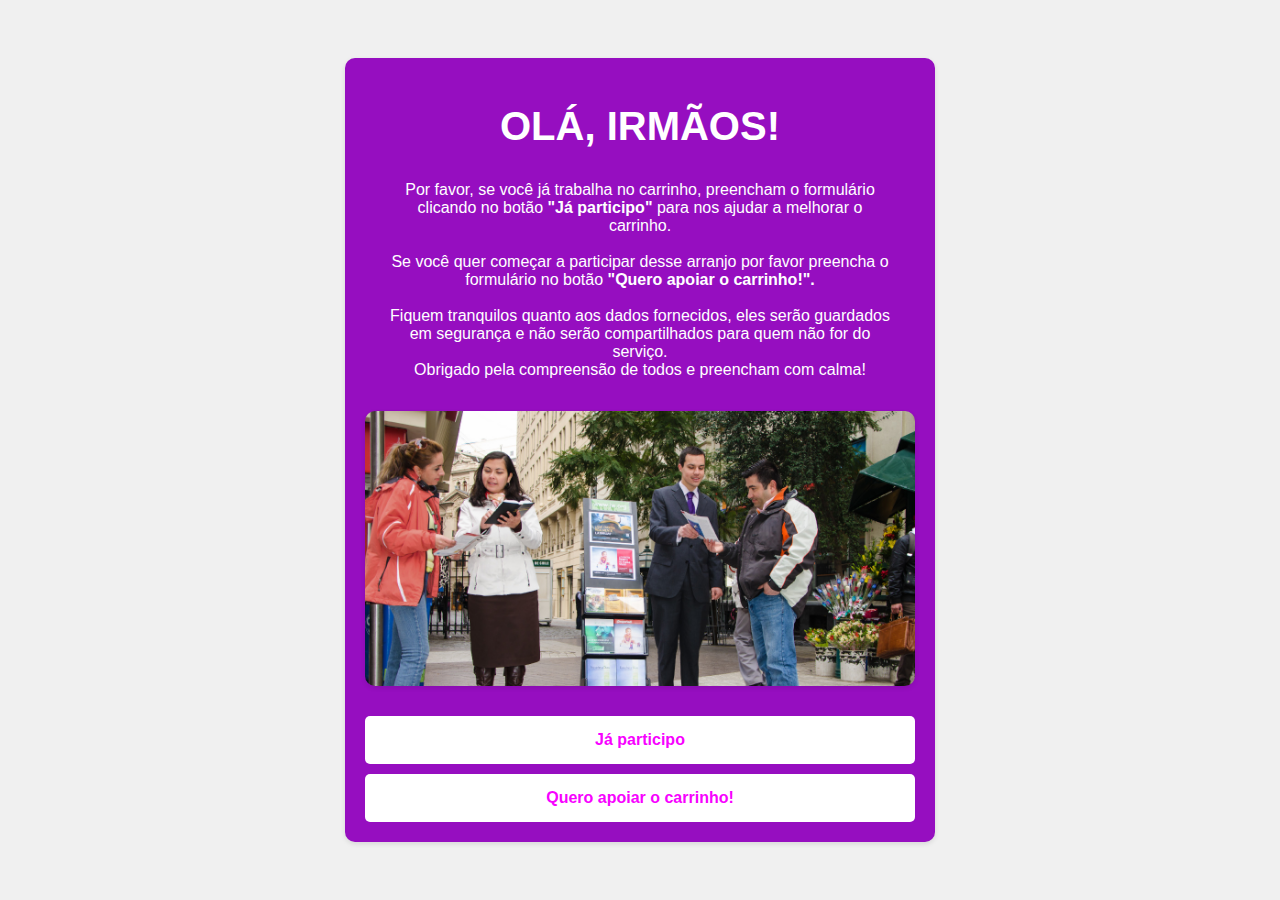
<file: index.html>
<!DOCTYPE html>
<html lang="pt">
<head>
  <meta charset="UTF-8">
  <meta name="viewport" content="width=device-width, initial-scale=1.0">
  <title>Carrinho</title>
  <link rel="stylesheet" href="style.css">
  <link rel="shortcut icon" type="imagex/png" href="./img/Formulário.png">
</head>
<body>
  <div class="container">
    <div class="content">
      <h1>OLÁ, IRMÃOS!</h1>
      <p>Por favor, se você já trabalha no carrinho, preencham o formulário clicando no botão <strong>"Já participo"</strong> para nos ajudar a melhorar o carrinho.
      <br><br>Se você quer começar a participar desse arranjo por favor preencha o formulário no botão <strong>"Quero apoiar o carrinho!".</strong> 
      <br><br>Fiquem tranquilos quanto aos dados fornecidos, eles serão guardados em segurança e não serão compartilhados para quem não for do serviço. 
      <br>Obrigado pela compreensão de todos e preencham com calma!</p>
      <div class="button-container">
        <a href="formulário2.html" class="botao"><strong>Quero apoiar o carrinho!</strong></a>
        <a href="formulário.html" class="botao"><strong>Já participo</strong></a>
        <img src="./img/Carrinho.jpg" alt="Carrinho" class="image">
      </div>
    </div>
  </div>
</body>
</html>
</file>
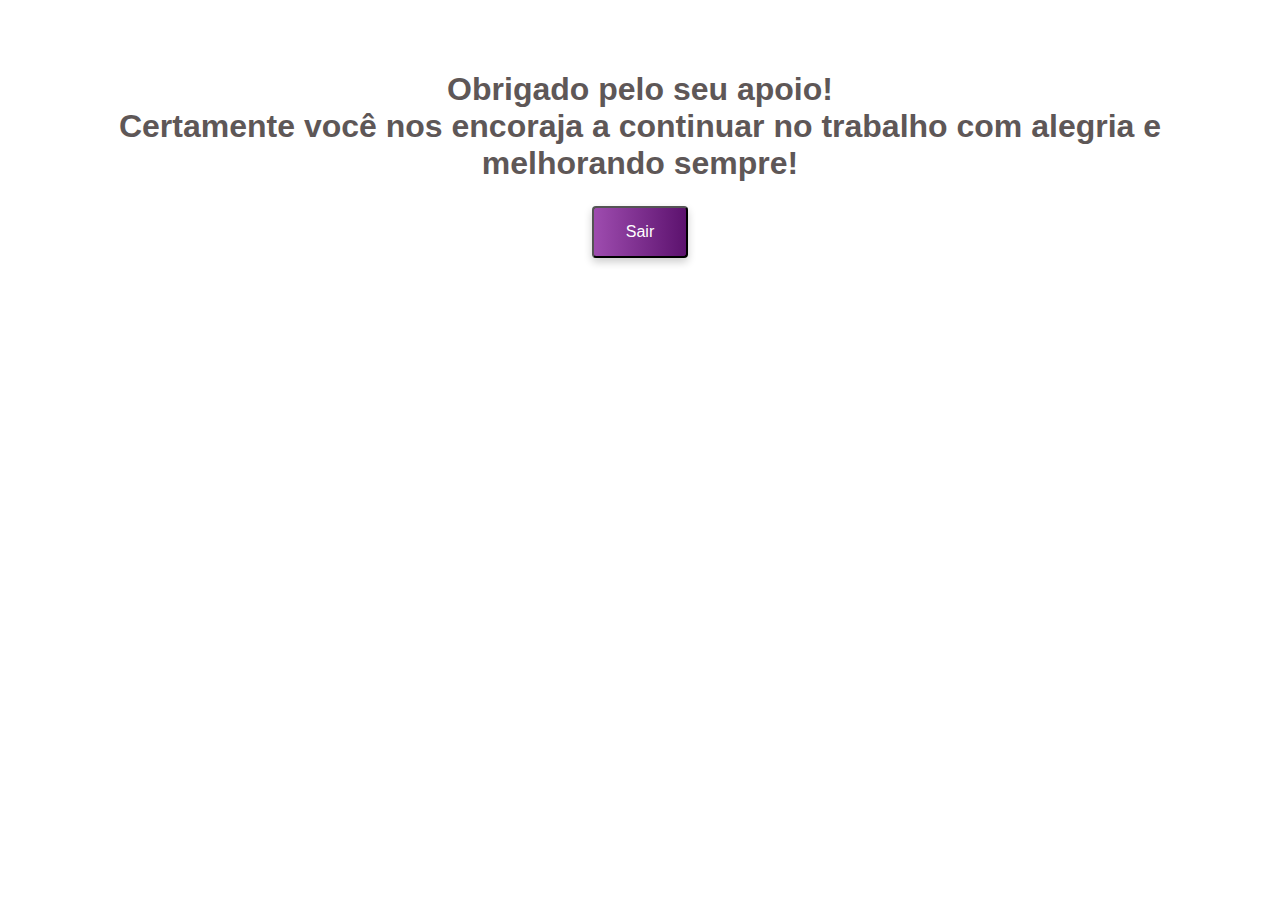
<file: agradecimento.html>
<!DOCTYPE html>
<html lang="pt">
<head>
    <meta charset="UTF-8">
    <meta name="viewport" content="width=device-width, initial-scale=1.0">
    <title>Agradecimento</title>
    <link rel="stylesheet" href="agradecimento.css">
    <link rel="shortcut icon" type="imagex/png" href="./img/Formulário.png">
</head>
<body>
    <h1>Obrigado pelo seu apoio! <br>Certamente você nos encoraja a continuar no trabalho com alegria e melhorando sempre!</h1>
    <a href="index.html"><button>Sair</button></a>
</body>
</html>
</file>
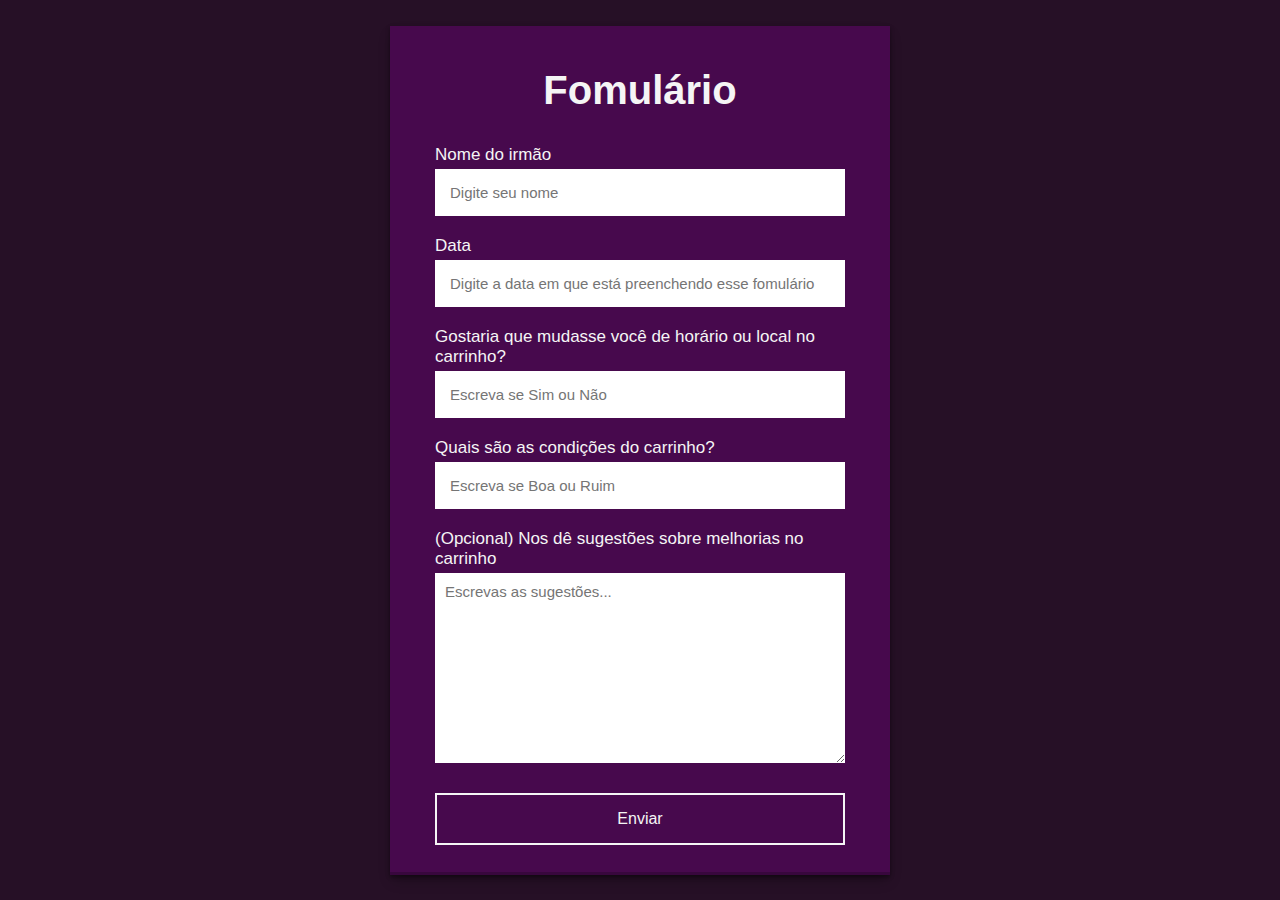
<file: formulário.html>
<!DOCTYPE html>
<html lang="pt">
<head>
    <meta charset="UTF-8">
    <meta http-equiv="X-UA-Compatible" content="IE=edge">
    <meta name="viewport" content="width=device-width, initial-scale=1.0">
    <link rel="stylesheet" href="formulário.css">
    <link rel="shortcut icon" type="imagex/png" href="./img/Formulário.png">
    <title>Fomulário</title>
</head>
<body>
    <section>
        <h2>Fomulário</h2>
        <form action="https://api.staticforms.xyz/submit" method="post">
            <label>Nome do irmão</label>
            <input type="text" name="$nome" placeholder="Digite seu nome" autocomplete="on" required>
            <label>Data</label>
            <input type="text" name="$data" placeholder ="Digite a data em que está preenchendo esse fomulário" required>
            <label>Gostaria que mudasse você de horário ou local no carrinho?</label>
            <input type="text" name="$mudança no horário ou local" placeholder="Escreva se Sim ou Não" autocomplete="off" required>
            <label>Quais são as condições do carrinho?</label>
            <input type="text" name="$condições do carrinho" placeholder="Escreva se Boa ou Ruim" autocomplete="off" required></input>
            <label>(Opcional) Nos dê sugestões sobre melhorias no carrinho</label>
            <textarea name="$sugestões" cols="30" rows="10" placeholder="Escrevas as sugestões..."></textarea>
            <button type="submit">Enviar</button>

            <input type="hidden" name="accessKey" value="f61c02e4-3f14-4dcf-b8ae-b9b98b3bdf8c">
            <input type="hidden" name="redirectTo" value="https://renanmestre.github.io/Carrinho/agradecimento.html">
        </form>
    </section>
</body>
</html>
</file>
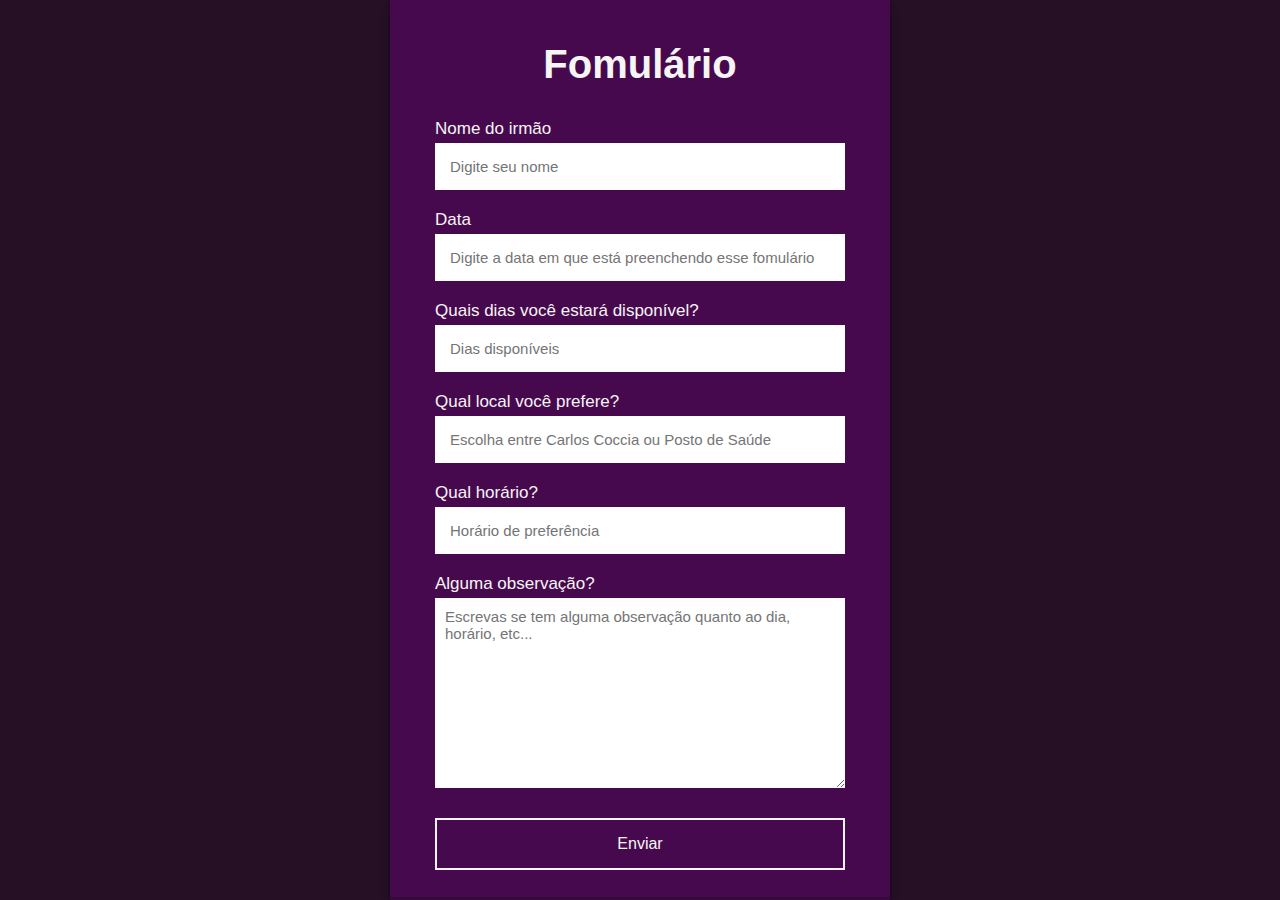
<file: formulário2.html>
<!DOCTYPE html>
<html lang="pt">
<head>
    <meta charset="UTF-8">
    <meta http-equiv="X-UA-Compatible" content="IE=edge">
    <meta name="viewport" content="width=device-width, initial-scale=1.0">
    <link rel="stylesheet" href="formulário.css">
    <link rel="shortcut icon" type="imagex/png" href="./img/Formulário.png">
    <title>Participar</title>
</head>
<body>
    <section>
        <h2>Fomulário</h2>
        <form action="https://api.staticforms.xyz/submit" method="post">
            <label>Nome do irmão</label>
            <input type="text" name="$nome" placeholder="Digite seu nome" autocomplete="on" required>
            <label>Data</label>
            <input type="text" name="$data" placeholder ="Digite a data em que está preenchendo esse fomulário" required>
            <label>Quais dias você estará disponível?</label>
            <input type="text" name="$dias disponíveis" placeholder="Dias disponíveis" autocomplete="on" required></input>
            <label>Qual local você prefere?</label>
            <input type="text" name="$local de preferência" placeholder="Escolha entre Carlos Coccia ou Posto de Saúde" autocomplete="on" required></input>
            <label>Qual horário?</label>
            <input type="text" name="$horário" placeholder="Horário de preferência" autocomplete="on" required></input>
            <label>Alguma observação?</label>
            <textarea name="$observações" cols="30" rows="10" placeholder="Escrevas se tem alguma observação quanto ao dia, horário, etc..."></textarea>
            <button type="submit">Enviar</button>

            <input type="hidden" name="accessKey" value="f61c02e4-3f14-4dcf-b8ae-b9b98b3bdf8c">
            <input type="hidden" name="redirectTo" value="https://renanmestre.github.io/Carrinho/agradecimento.html">
        </form>
    </section>
</body>
</html>
</file>
<file: style.css>
body {
    font-family: Arial, sans-serif;
    margin: 0;
    display: flex;
    justify-content: center;
    align-items: center;
    min-height: 100vh;
    background-color: #f0f0f0;
  }
  
  .container {
    max-width: 800px;
    padding: 20px;
    text-align: center;
    background-color: #960ec0; /* Fundo branco para o container */
    box-shadow: 0px 2px 5px rgba(0, 0, 0, 0.1); /* Adiciona uma sombra suave */
    border-radius: 10px; /* Arredonda as bordas do container */
  }
  
  .content {
    display: flex;
    flex-direction: column;
    align-items: center;
  }
  
  h1 {
    font-size: 2.5rem;
    margin-bottom: 1rem;
    color: #ffffff;
  }
  
  p {
    max-width: 500px;
    margin-bottom: 2rem;
    color: #ffffff;
  }
  
  .button-container {
    display: flex;
    flex-direction: column-reverse; /* Inverte a ordem dos elementos */
  }
  
  .image {
    width: 550px;
    height: auto;
    border-radius: 10px;
    box-shadow: 0px 2px 5px rgba(0, 0, 0, 0.1);
    margin-bottom: 20px;
  }
  
  .botao {
    background-color: #ffffff;
    color: rgb(247, 2, 255);
    padding: 15px 30px;
    border: none;
    border-radius: 5px;
    cursor: pointer;
    transition: all 0.3s ease-in-out;
    text-decoration: none;
    margin: 10px 0 0 0;
  }
  
  .botao:hover {
    background-color: #6b0e75;
    box-shadow: 0px 5px 10px rgba(0, 0, 0, 0.2);
  }

  /* Media Queries */
@media screen and (max-width: 768px) { 
    .container {
      padding: 15px; 
    }
  
    h1 {
      font-size: 1.8rem; 
    }
  
    .image {
      max-width: 100%; 
      height: auto; 
    }
  }
</file>
<file: agradecimento.css>
/* agracedimento.css */

body {
    font-family: 'Montserrat', sans-serif;
    text-align: center;
    margin: 0;
    padding: 50px;
    background-color: #ffffff;
    background-size: cover;
  }
  
  h1 {
    font-size: 2rem;
    margin-bottom: 20px;
    color: #5e5757;
  }
  
  button {
    background-image: linear-gradient(to right, #9e4caf, #5c126e);
    color: white;
    padding: 15px 32px;
    text-align: center;
    text-decoration: none;
    display: inline-block;
    font-size: 16px;
    margin: 4px 2px;
    cursor: pointer;
    border-radius: 4px;
    box-shadow: 0 4px 8px 0 rgba(0, 0, 0, 0.2);
    transition: all 0.3s ease;
  }
  
  button:hover {
    transform: scale(1.05);
    box-shadow: 0 8px 16px 0 rgba(0, 0, 0, 0.2);
  }
  
  /* Media queries para responsividade */
  @media (max-width: 768px) {
    /* ... */
  }
</file>
<file: formulário.css>
*{
    margin: 0;
    padding: 0;
    box-sizing: border-box;
    font-family: sans-serif;
}
body{
    display: flex;
    align-items: center;
    justify-content: center;
    min-height: 100vh;
    background: #261026;
}
section{
    display: flex;
    align-items: center;
    justify-content: center;
    flex-direction: column;
    padding: 10px 45px;
    background: #47094d;
    width: 500px;
    box-shadow: rgba(0, 0, 0, 0.4) 0px 2px 4px, rgba(0, 0, 0, 0.3) 0px 7px 13px -3px, rgba(0, 0, 0, 0.2) 0px -3px 0px inset;
}
section h2{
    color: #f5f5f5;
    font-size: 2.5rem;
    margin: 2rem;
}
section form{
    display: flex;
    flex-direction: column;
    width: 100%;
}
form label{
    color: #f5f5f5;
    font-size: 17px;
    margin-bottom: 4px;
}

input[type="radio"] {
    margin: 5px;
}

form input{
    padding: 15px;
    outline: none;
    border: 0;
    margin-bottom: 20px;
    font-size: 15px;
    transition: all 0.5s;
}
form input:focus{
    border-radius: 16px;
}
form textarea{
    padding: 10px;
    outline: none;
    border: 0;
    font-size: 15px;
    margin-bottom: 30px;
    transition: all 0.5s;
}
form textarea:focus{
    border-radius: 16px;
}
form button{
    padding: 15px;
    cursor: pointer;
    font-size: 16px;
    background: transparent;
    border: 2px solid #f5f5f5;
    color: #f5f5f5;
    transition: all 1s;
    margin-bottom: 20px;
}
form button:hover{
    background: #f5f5f5;
    color: #101026;
    border-radius: 16px;
}

/*Página do Obrigado*/

.main{
   display: flex;
   align-items: center;
   justify-content: center;
   min-height: 100vh;
   background: #101026;
   flex-direction: column;
}
.text{
    font-size: 45px;
    color: #f5f5f5;
    margin-bottom: 30px;
}
.paragrafo{
    color: #f5f5f5;
    margin-bottom: 50px;
}
.btn{
    padding: 15px 55px;
    background: #f5f5f5;
    text-decoration: none;
    color: #101026;
    font-size: 18px;
    transition: all 0.5s;
}
.btn:hover{
    border-radius: 16px;
}

/* Adaptando para telas menores */
@media (max-width: 768px) {
    h1.center {
        font-size: 1.5rem;
    }

    img {
        margin-bottom: 15px;
    }

    button {
        font-size: 0.9rem;
        padding: 8px 16px;
    }
}

@media (max-width: 480px) {
    h1.center {
        font-size: 1.2rem;
    }

    button {
        font-size: 0.8rem;
        padding: 8px 12px;
    }
}
</file>
